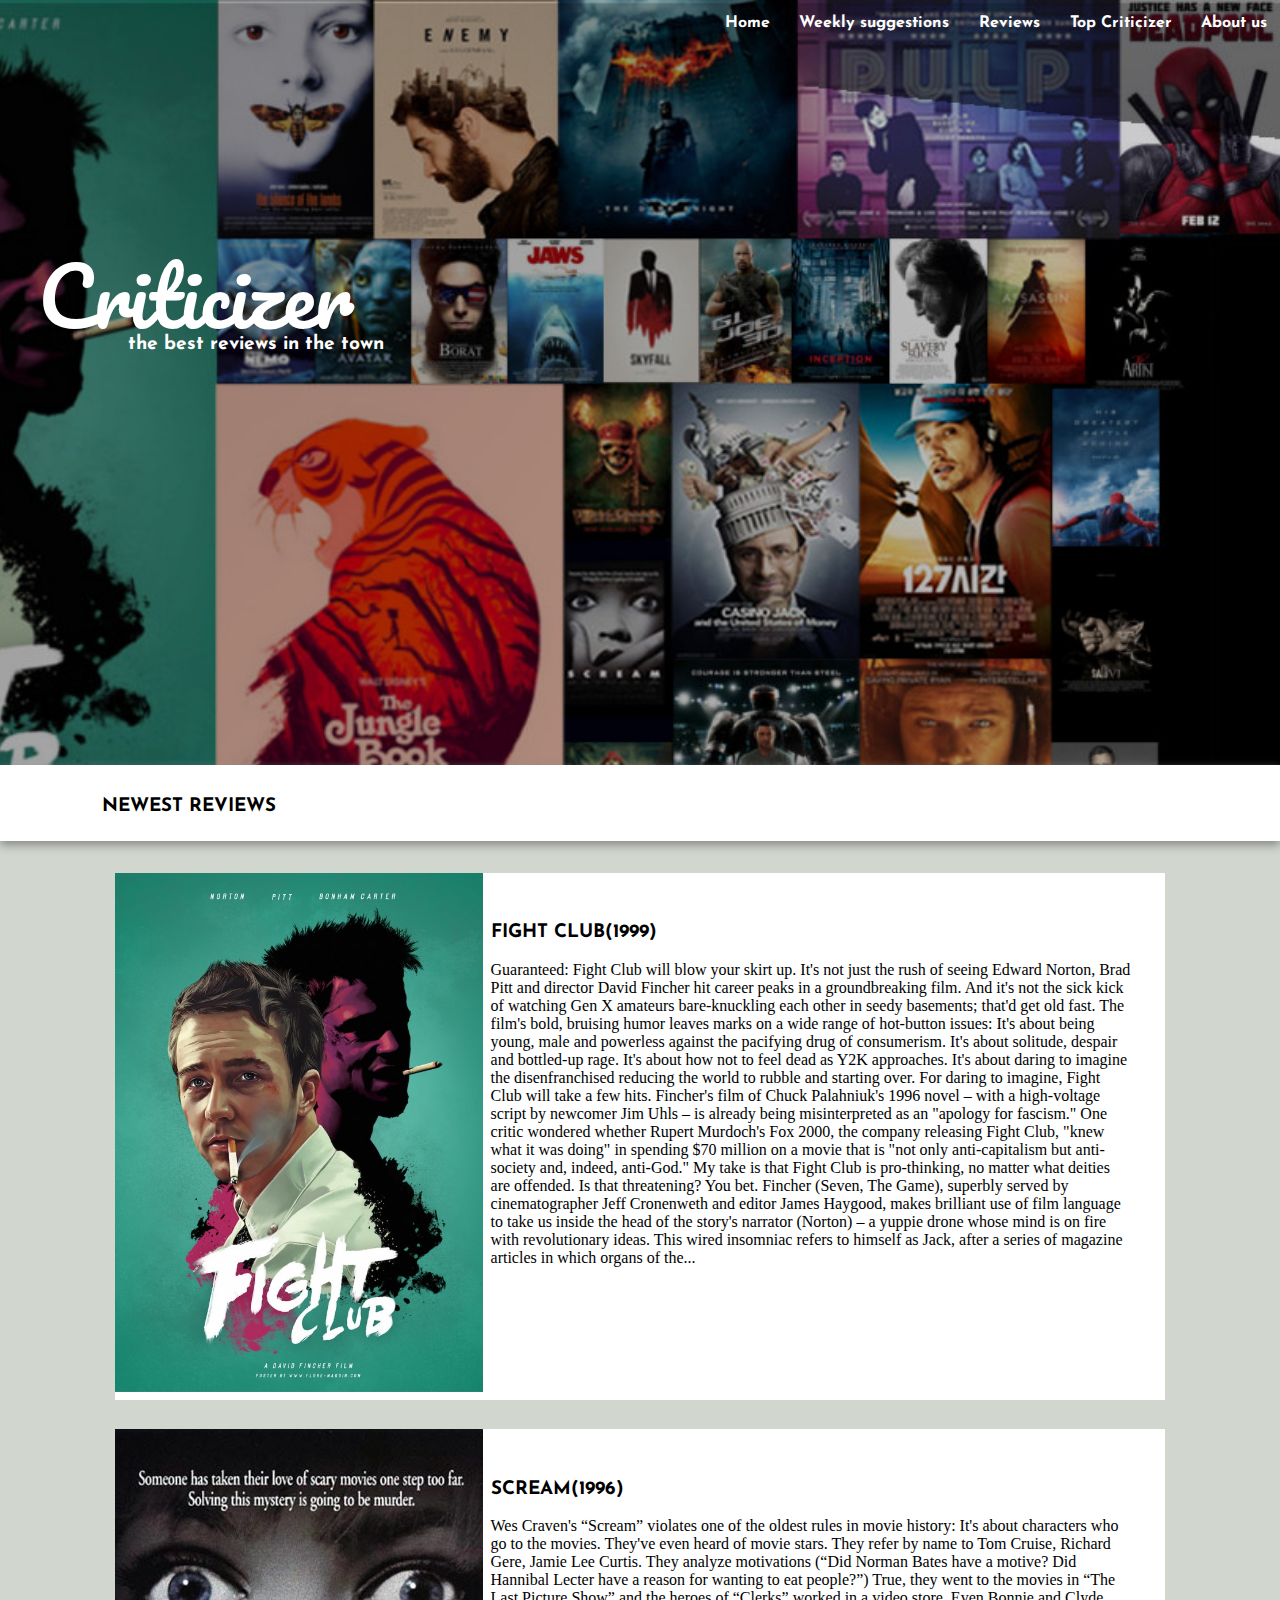
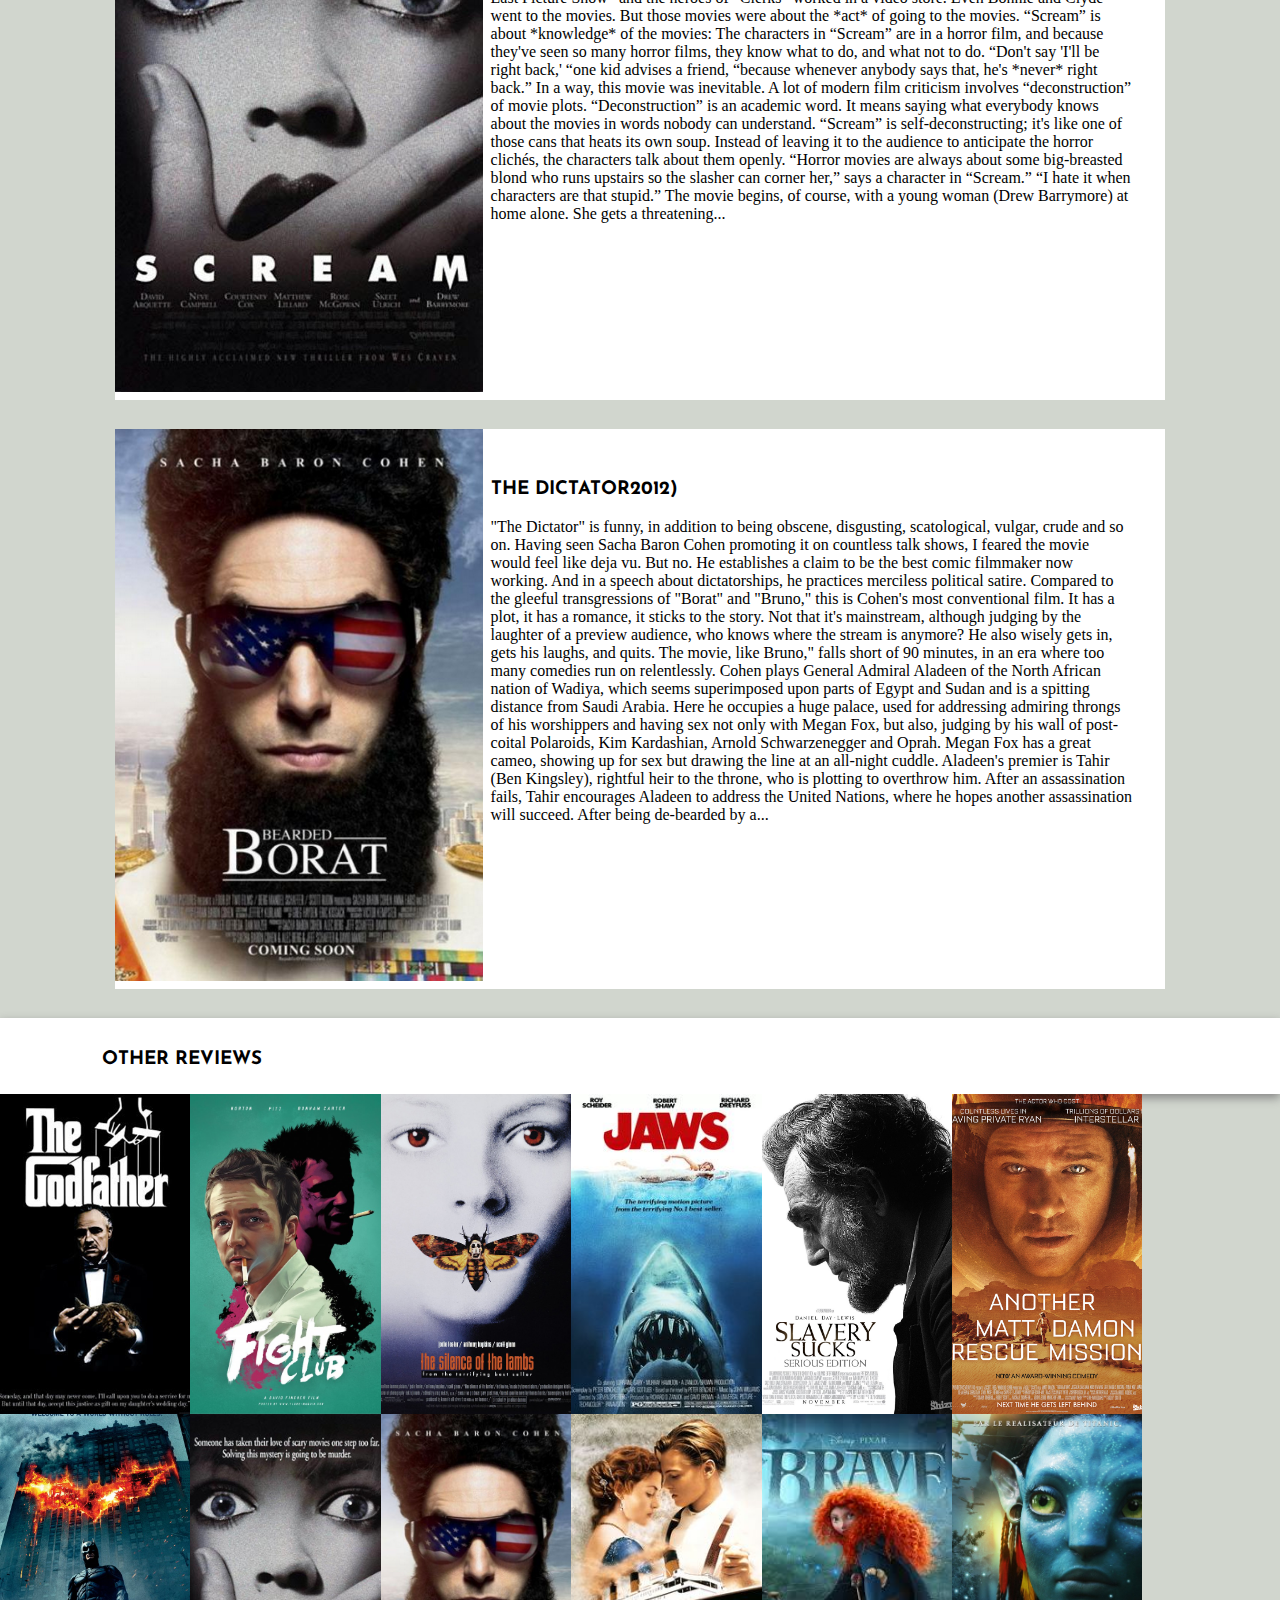
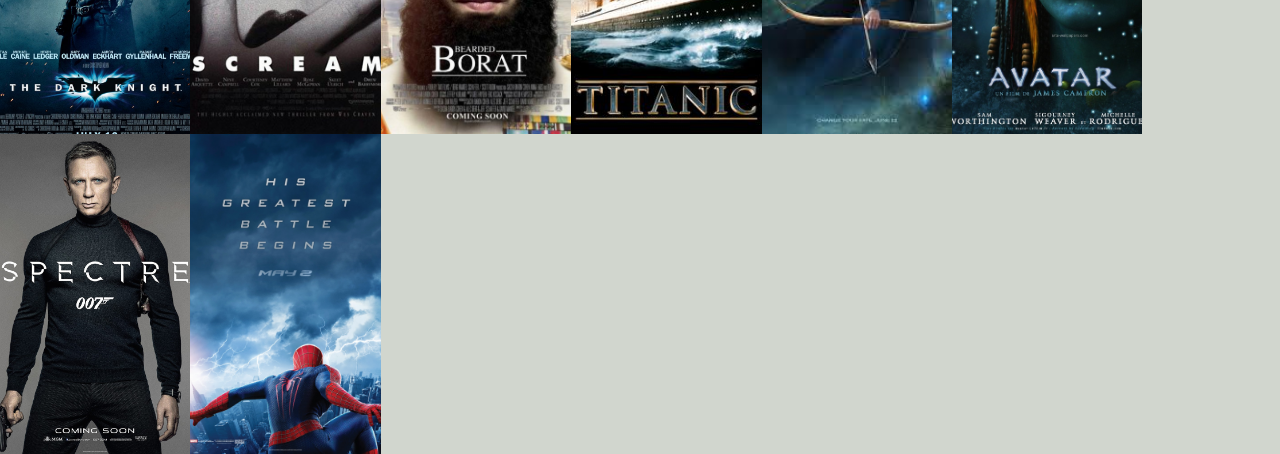
<file: index.html>
<!DOCTYPE html>
<html lang="en">
	<head>
		<link rel="stylesheet" type="text/css" href="style/index.css">
		<link rel="stylesheet" type="text/css" href="style/general.css">
		<link rel="stylesheet" type="text/css" href="style/boxed-menu.css">
		<link rel="stylesheet" type="text/css" href="style/menu-icon.css">

		<link href="https://fonts.googleapis.com/css?family=Josefin+Sans" rel="stylesheet"> 
		<link href="https://fonts.googleapis.com/css?family=Pacifico" rel="stylesheet">
	<meta charset="UTF-8">
		<title>Criticizer</title>
	</head>
	<body>
	
		<section id="heading">
			<div id="banner">
				<nav>
					<div id="line-wrapper">
						<div class="line"></div>
						<div class="line"></div>
						<div class="line"></div>
					</div>

					<ul class = "menu" >
						<li>
							<a href="index.html">Home</a>		
						</li>
						<li>
							<a href="weekly.html">
								Weekly suggestions
							</a>
						</li>
						<li>
							<a href="reviews.html">
								Reviews
							</a>
						</li>
						<li>
							<a href="top.html">
								Top Criticizer
							</a>
						</li>
						<li>
							<a href="about_us.html">
								About us
							</a>
						</li>
					</ul>
				</nav>
				<div class="page-title">
					<h1>Criticizer</h1>
					<h3>the best reviews in the town</h3>
				</div>
			</div>
		</section>
		
	<section class="page-body">
			<div class="category-bar">
				<h3>NEWEST REVIEWS</h3>
			</div>

			<article class="review">
				<a class="wraper-link" href = "#"></a>
					<div class="image">
						<img src = "images/fc.jpg">
					</div>
				<div class="review-text">
						<h3>FIGHT CLUB(1999)</h3>
						<p>Guaranteed: Fight Club will blow your skirt up. It's not just the rush of seeing Edward Norton, Brad Pitt and director David Fincher hit career peaks in a groundbreaking film. And it's not the sick kick of watching Gen X amateurs bare-knuckling each other in seedy basements; that'd get old fast. The film's bold, bruising humor leaves marks on a wide range of hot-button issues: It's about being young, male and powerless against the pacifying drug of consumerism. It's about solitude, despair and bottled-up rage. It's about how not to feel dead as Y2K approaches. It's about daring to imagine the disenfranchised reducing the world to rubble and starting over.

For daring to imagine, Fight Club will take a few hits. Fincher's film of Chuck Palahniuk's 1996 novel – with a high-voltage script by newcomer Jim Uhls – is already being misinterpreted as an "apology for fascism." One critic wondered whether Rupert Murdoch's Fox 2000, the company releasing Fight Club, "knew what it was doing" in spending $70 million on a movie that is "not only anti-capitalism but anti-society and, indeed, anti-God." My take is that Fight Club is pro-thinking, no matter what deities are offended. Is that threatening? You bet.
Fincher (Seven, The Game), superbly served by cinematographer Jeff Cronenweth and editor James Haygood, makes brilliant use of film language to take us inside the head of the story's narrator (Norton) – a yuppie drone whose mind is on fire with revolutionary ideas. This wired insomniac refers to himself as Jack, after a series of magazine articles in which organs of the...
					</p>
				</div>
 			</article>

			<article class="review">
				<a class="wraper-link" href = "#"></a>
				<div class="image">
						<img src = "images/scream.jpg">
				</div>
 				<div class="review-text">
						<h3>SCREAM(1996)</h3>
						<p>Wes Craven's “Scream” violates one of the oldest rules in movie history: It's about characters who go to the movies. They've even heard of movie stars. They refer by name to Tom Cruise, Richard Gere, Jamie Lee Curtis. They analyze motivations (“Did Norman Bates have a motive? Did Hannibal Lecter have a reason for wanting to eat people?”) True, they went to the movies in “The Last Picture Show” and the heroes of “Clerks” worked in a video store. Even Bonnie and Clyde went to the movies. But those movies were about the *act* of going to the movies. “Scream” is about *knowledge* of the movies: The characters in “Scream” are in a horror film, and because they've seen so many horror films, they know what to do, and what not to do. “Don't say 'I'll be right back,' “one kid advises a friend, “because whenever anybody says that, he's *never* right back.” In a way, this movie was inevitable. A lot of modern film criticism involves “deconstruction” of movie plots. “Deconstruction” is an academic word. It means saying what everybody knows about the movies in words nobody can understand. “Scream” is self-deconstructing; it's like one of those cans that heats its own soup.
Instead of leaving it to the audience to anticipate the horror clichés, the characters talk about them openly. “Horror movies are always about some big-breasted blond who runs upstairs so the slasher can corner her,” says a character in “Scream.” “I hate it when characters are that stupid.” The movie begins, of course, with a young woman (Drew Barrymore) at home alone. She gets a threatening...

					</p>
				</div>
			</article>

				<article class="review">
					<a class="wraper-link" href = "#"></a>
						<div class="image">
							<img src = 'images/borat.png'>
						</div>
							<div class="review-text">
								<h3>THE DICTATOR2012)</h3>
								<p>"The Dictator" is funny, in addition to being obscene, disgusting, scatological, vulgar, crude and so on. Having seen Sacha Baron Cohen promoting it on countless talk shows, I feared the movie would feel like deja vu. But no. He establishes a claim to be the best comic filmmaker now working. And in a speech about dictatorships, he practices merciless political satire.

Compared to the gleeful transgressions of "Borat" and "Bruno," this is Cohen's most conventional film. It has a plot, it has a romance, it sticks to the story. Not that it's mainstream, although judging by the laughter of a preview audience, who knows where the stream is anymore? He also wisely gets in, gets his laughs, and quits. The movie, like Bruno," falls short of 90 minutes, in an era where too many comedies run on relentlessly.

Cohen plays General Admiral Aladeen of the North African nation of Wadiya, which seems superimposed upon parts of Egypt and Sudan and is a spitting distance from Saudi Arabia. Here he occupies a huge palace, used for addressing admiring throngs of his worshippers and having sex not only with Megan Fox, but also, judging by his wall of post-coital Polaroids, Kim Kardashian, Arnold Schwarzenegger and Oprah. Megan Fox has a great cameo, showing up for sex but drawing the line at an all-night cuddle.
Aladeen's premier is Tahir (Ben Kingsley), rightful heir to the throne, who is plotting to overthrow him. After an assassination fails, Tahir encourages Aladeen to address the United Nations, where he hopes another assassination will succeed. After being de-bearded by a...
							</p>
						</div>
				</article>
			
		<div class="category-bar">
			<h3>OTHER REVIEWS</h3>
		</div>

		<div class="boxed-menu">
			<ul>
				<li id="item1">
					<a target="_blank" href="/home/cristi/Programming/FMI/an2/sem1/tehnici-web/criticize/images/gf.jpg"></a>
				</li>
				<li id="item2">
					<a target="_blank" href="/home/cristi/Programming/FMI/an2/sem1/tehnici-web/criticize/images/fc.jpg" ></a>
				</li>
				<li id="item3">
					<a target="_blank" href="/home/cristi/Programming/FMI/an2/sem1/tehnici-web/criticize/images/sl.jpg"></a>
				</li>
				<li id="item4">
					<a target="_blank" href="/home/cristi/Programming/FMI/an2/sem1/tehnici-web/criticize/images/falci.jpg"></a>
				</li>
				<li id="item5">
					<a target="_blank" href="/home/cristi/Programming/FMI/an2/sem1/tehnici-web/criticize/images/lincoln-large.jpg"></a>
				</li>
				<li id="item6">
					<a target="_blank" href="/home/cristi/Programming/FMI/an2/sem1/tehnici-web/criticize/images/martian1.jpg"></a>
				</li>
				<li id="item7">
					<a target="_blank" href="/home/cristi/Programming/FMI/an2/sem1/tehnici-web/criticize/images/dk.jpg"></a>
				</li>
				<li id="item8">
					<a target="_blank" href="/home/cristi/Programming/FMI/an2/sem1/tehnici-web/criticize/images/scream.jpg"></a>
				</li>
				<li id="item9">
					<a target="_blank" href="/home/cristi/Programming/FMI/an2/sem1/tehnici-web/criticize/images/borat.png"></a>
				</li>
				<li id="item10">
					<a target="_blank" href="/home/cristi/Programming/FMI/an2/sem1/tehnici-web/criticize/images/titanic.jpg"></a>
				</li>
				<li id="item11">
					<a target="_blank" href="/home/cristi/Programming/FMI/an2/sem1/tehnici-web/criticize/images/brave.jpeg"></a>
				</li>
				<li id="item12">
					<a target="_blank" href="/home/cristi/Programming/FMI/an2/sem1/tehnici-web/criticize/images/avatar.jpg"></a>
				</li>
				<li id="item13">
					<a target="_blank" href="/home/cristi/Programming/FMI/an2/sem1/tehnici-web/criticize/images/spectre.jpg"></a>
				</li>
				<li id="item14">
					<a target="_blank" href="/home/cristi/Programming/FMI/an2/sem1/tehnici-web/criticize/images/spider.jpg"></a>
				</li>
			</ul>
		</div>	
	<footer>
		<!--aici trebuie copyright -->
	</footer>
	</body>
</html>
</file>
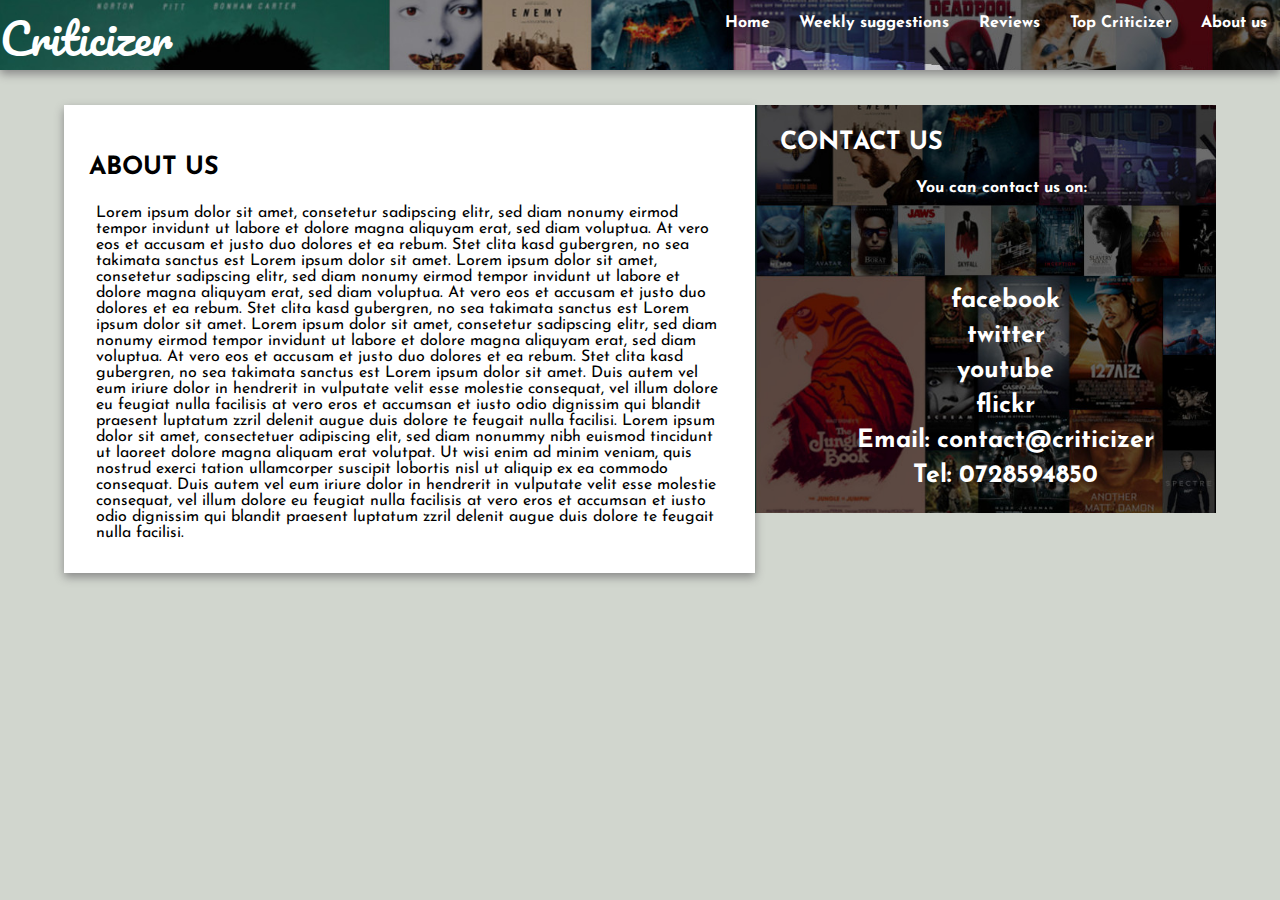
<file: about_us.html>
<!DOCTYPE html>
<html lang="en">
	<head>
		<link rel = "stylesheet" type="text/css" href="style/general.css">
		<link rel = "stylesheet" type="text/css" href="style/menu-icon.css">
		<link rel = "stylesheet" type="text/css" href="style/flatmenu.css">
		<link rel = "stylesheet" type="text/css" href="style/about.css">
	
		<link href="https://fonts.googleapis.com/css?family=Josefin+Sans" rel="stylesheet"> 
		<link href="https://fonts.googleapis.com/css?family=Pacifico" rel="stylesheet">
		<meta name="viewport" content="width=device-width, initial-scale=1.0">
		<meta charset="UTF-8">
		<title>Criticizer</title></head>
	<body>
	
		<section id="heading">
			<div id="banner">
				<nav>
					<div id="line-wrapper">
						<div class="line"></div>
						<div class="line"></div>
						<div class="line"></div>
					</div>

					<ul class = "menu" >
						<li>
							<a href="index.html">Home</a>		
						</li>
						<li>
							<a href="weekly.html">
								Weekly suggestions
							</a>
						</li>
						<li>
							<a href="reviews.html">
								Reviews
							</a>
						</li>
						<li>
							<a href="top.html">
								Top Criticizer
							</a>
						</li>
						<li>
							<a href="about_us.html">
								About us
							</a>
						</li>
					</ul>
				</nav>
				<div class="page-title">
					<h1>Criticizer</h1>
				</div>
			</div>
		</section>
		
		<section id="page-body">
			<article id="aboutus">
					<h3>ABOUT US</h3>
					<p>Lorem ipsum dolor sit amet, consetetur sadipscing elitr, sed diam nonumy eirmod tempor invidunt ut labore et dolore magna aliquyam erat, sed diam voluptua. At vero eos et accusam et justo duo dolores et ea rebum. Stet clita kasd gubergren, no sea takimata sanctus est Lorem ipsum dolor sit amet. Lorem ipsum dolor sit amet, consetetur sadipscing elitr, sed diam nonumy eirmod tempor invidunt ut labore et dolore magna aliquyam erat, sed diam voluptua. At vero eos et accusam et justo duo dolores et ea rebum. Stet clita kasd gubergren, no sea takimata sanctus est Lorem ipsum dolor sit amet. Lorem ipsum dolor sit amet, consetetur sadipscing elitr, sed diam nonumy eirmod tempor invidunt ut labore et dolore magna aliquyam erat, sed diam voluptua. At vero eos et accusam et justo duo dolores et ea rebum. Stet clita kasd gubergren, no sea takimata sanctus est Lorem ipsum dolor sit amet. 
					Duis autem vel eum iriure dolor in hendrerit in vulputate velit esse molestie consequat, vel illum dolore eu feugiat nulla facilisis at vero eros et accumsan et iusto odio dignissim qui blandit praesent luptatum zzril delenit augue duis dolore te feugait nulla facilisi. Lorem ipsum dolor sit amet, consectetuer adipiscing elit, sed diam nonummy nibh euismod tincidunt ut laoreet dolore magna aliquam erat volutpat.

					Ut wisi enim ad minim veniam, quis nostrud exerci tation ullamcorper suscipit lobortis nisl ut aliquip ex ea commodo consequat. Duis autem vel eum iriure dolor in hendrerit in vulputate velit esse molestie consequat, vel illum dolore eu feugiat nulla facilisis at vero eros et accumsan et iusto odio dignissim qui blandit praesent luptatum zzril delenit augue duis dolore te feugait nulla facilisi. 
					</p>
				</article>

				<article id="social">
					<h3>CONTACT US</h3>
					<p>You can contact us on:</p><br>
					<ul>
						<li><a href="#">facebook</a></li>
						<li><a href="#">twitter</a></li>
						<li><a href="#">youtube</a></li>
						<li><a href="#">flickr</a></li>
						<li>Email: contact@criticizer</li>
						<li>Tel: 0728594850</li>
					</ul>
				</article>	
		</section>
	</body>
</html>
</file>
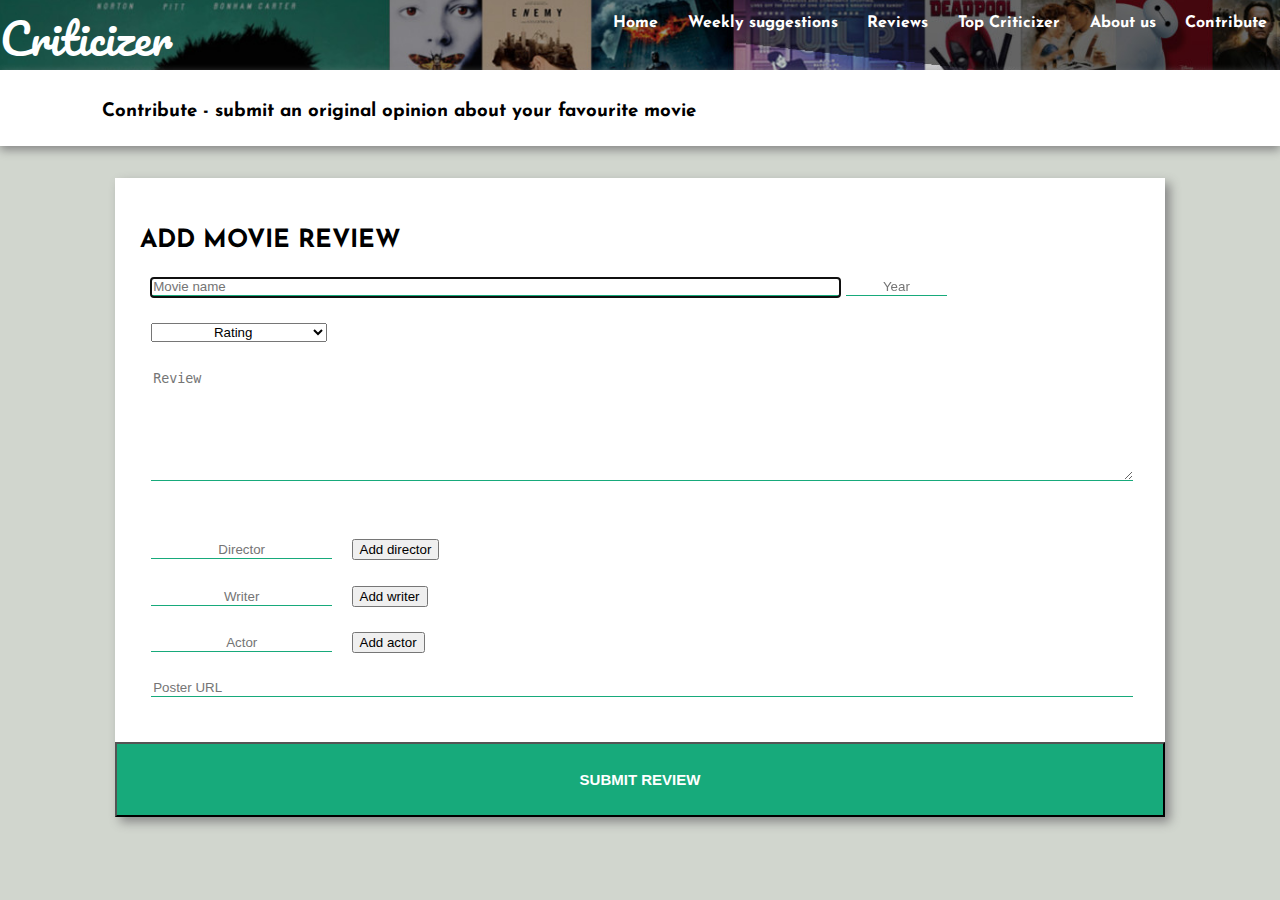
<file: contribute.html>
<!DOCTYPE html>
<html lang="en">
	<head>
		<link rel="stylesheet" type="text/css" href="style/general.css">
		<link rel="stylesheet" type="text/css" href="style/menu-icon.css">
		<link rel = "stylesheet" type="text/css" href="style/flatmenu.css">
		<link rel="stylesheet" type="text/css" href="style/contribute.css">
		<link href="https://fonts.googleapis.com/css?family=Josefin+Sans" rel="stylesheet"> 
		<link href="https://fonts.googleapis.com/css?family=Pacifico" rel="stylesheet">

		<script type="text/javascript" s></script>
	<meta charset="UTF-8">
		<title>Criticizer</title>
	</head>
	<body>
	
		<section id="heading">
			<div id="banner">
				<nav>

					<div id="line-wrapper">
						<div class="line"></div>
						<div class="line"></div>
						<div class="line"></div>
					</div>

					<ul class = "menu" >
						<li>
							<a href="index.html">Home</a>		
						</li>
						<li>
							<a href="weekly.html">
								Weekly suggestions
							</a>
						</li>
						<li>
							<a href="reviews.html">
								Reviews
							</a>
						</li>
						<li>
							<a href="top.html">
								Top Criticizer
							</a>
						</li>
						<li>
							<a href="about_us.html">
								About us
							</a>
						</li>
						<li>
							<a href="contribute.html">
								Contribute
							</a>
						</li>
					</ul>
				</nav>
				<div class="page-title">
					<h1>Criticizer</h1>
				</div>
			</div>
		</section>
		<section class="category-bar">
			<h3>Contribute - submit an original opinion about your favourite movie</h3>
		</section>
		
		<script type="text/javascript" src="js/contribution-form.js"></script>

		<article class="sent-notification">
			<p>YOUR REVIEW WAS SENT! THANK YOU!</p>
		</article>
		
		<section id="page-body">
			<article id="form">
				<h3>ADD MOVIE REVIEW</h3>
				<form>
					<input type="text" class="input-field" id="movie-name" placeholder="Movie name" autofocus>
					<input type="text" class="input-field" id="year" placeholder="Year">
					<select id="movie-rating">
						<option value="" disabled selected>Rating</option>
						<option value="1">1</option>
						<option value="2">2</option>
						<option value="3">3</option>
						<option value="4">4</option>
						<option value="5">5</option>
						<option value="6">6</option>
						<option value="7">7</option>
						<option value="8">8</option>
						<option value="9">9</option>
						<option value="10">10</option>
					</select>
					<textarea type="text" id="movie-description" placeholder="Review"></textarea>
					<input type="text" id="director" class="director" placeholder="Director"></input>
					<button id="add-director" type="button">Add director</button>
					<br/>
					<input type="text" id="writer" class="writer" placeholder="Writer">
					<button id="add-writer" type="button">Add writer</button>
					<br/>
					<input type="text" id="actor" class="actor" placeholder="Actor">
					<button id="add-actor" type="button">Add actor</button>
					<br/>
					<input type = "text" id="poster" placeholder="Poster URL"> 
					<br/>
				</form>
				<button id="submit">SUBMIT REVIEW</button>
			</article>
		</section>
		
	</body>
</html>
</file>
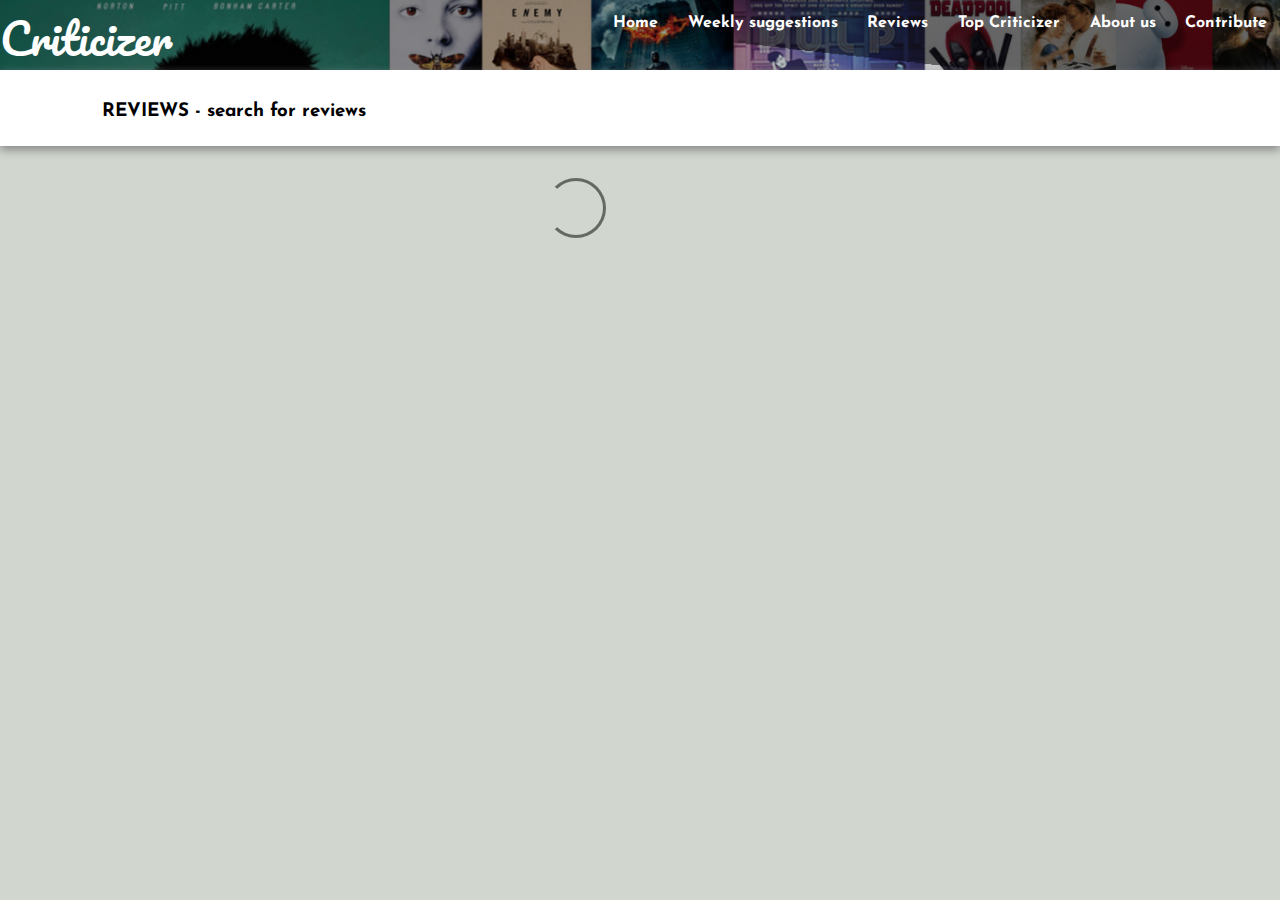
<file: reviews.html>
<!DOCTYPE html>
<html lang="en">
	<head>
		<link rel="stylesheet" type="text/css" href="style/general.css">
		<link rel="stylesheet" type="text/css" href="style/menu-icon.css">
		<link rel = "stylesheet" type="text/css" href="style/flatmenu.css">
		<link rel="stylesheet" type="text/css" href="style/reviews.css">
		<link rel="stylesheet" type="text/css" href="style/loader.css">
		<link href="https://fonts.googleapis.com/css?family=Josefin+Sans" rel="stylesheet"> 
		<link href="https://fonts.googleapis.com/css?family=Pacifico" rel="stylesheet">

		<script type="text/javascript" s></script>
	<meta charset="UTF-8">
		<title>Criticizer</title>
	</head>
	<body>
	
		<section id="heading">
			<div id="banner">
				<nav>

					<div id="line-wrapper">
						<div class="line"></div>
						<div class="line"></div>
						<div class="line"></div>
					</div>

					<ul class = "menu" >
						<li>
							<a href="index.html">Home</a>		
						</li>
						<li>
							<a href="weekly.html">
								Weekly suggestions
							</a>
						</li>
						<li>
							<a href="reviews.html">
								Reviews
							</a>
						</li>
						<li>
							<a href="top.html">
								Top Criticizer
							</a>
						</li>
						<li>
							<a href="about_us.html">
								About us
							</a>
						</li>
						<li>
							<a href="contribute.html">
								Contribute
							</a>
						</li>						
					</ul>
				</nav>
				<div class="page-title">
					<h1>Criticizer</h1>
				</div>
			</div>
		</section>
		<section class="category-bar">
			<h3>REVIEWS - search for reviews</h3>
		</section>
		
		<script type="text/javascript" src="js/search-plugin.js"></script>
		<script type="text/javascript" src="js/data-collector.js"></script>
		<script type="text/javascript" src="js/key-mover.js"></script>

		<section id="page-body">
			<section id="search-heading">
				<div id="loader"></div>
				<input type="text" name="search" id="searchbar">
				<div class="result" id="noresult"><p>No results foud...</p></div>
				<div class="result" id="found"><p>Results:</p></div>
			</section>
			<section id="results">
			</section>
		</section>
		
	</body>
</html>
</file>
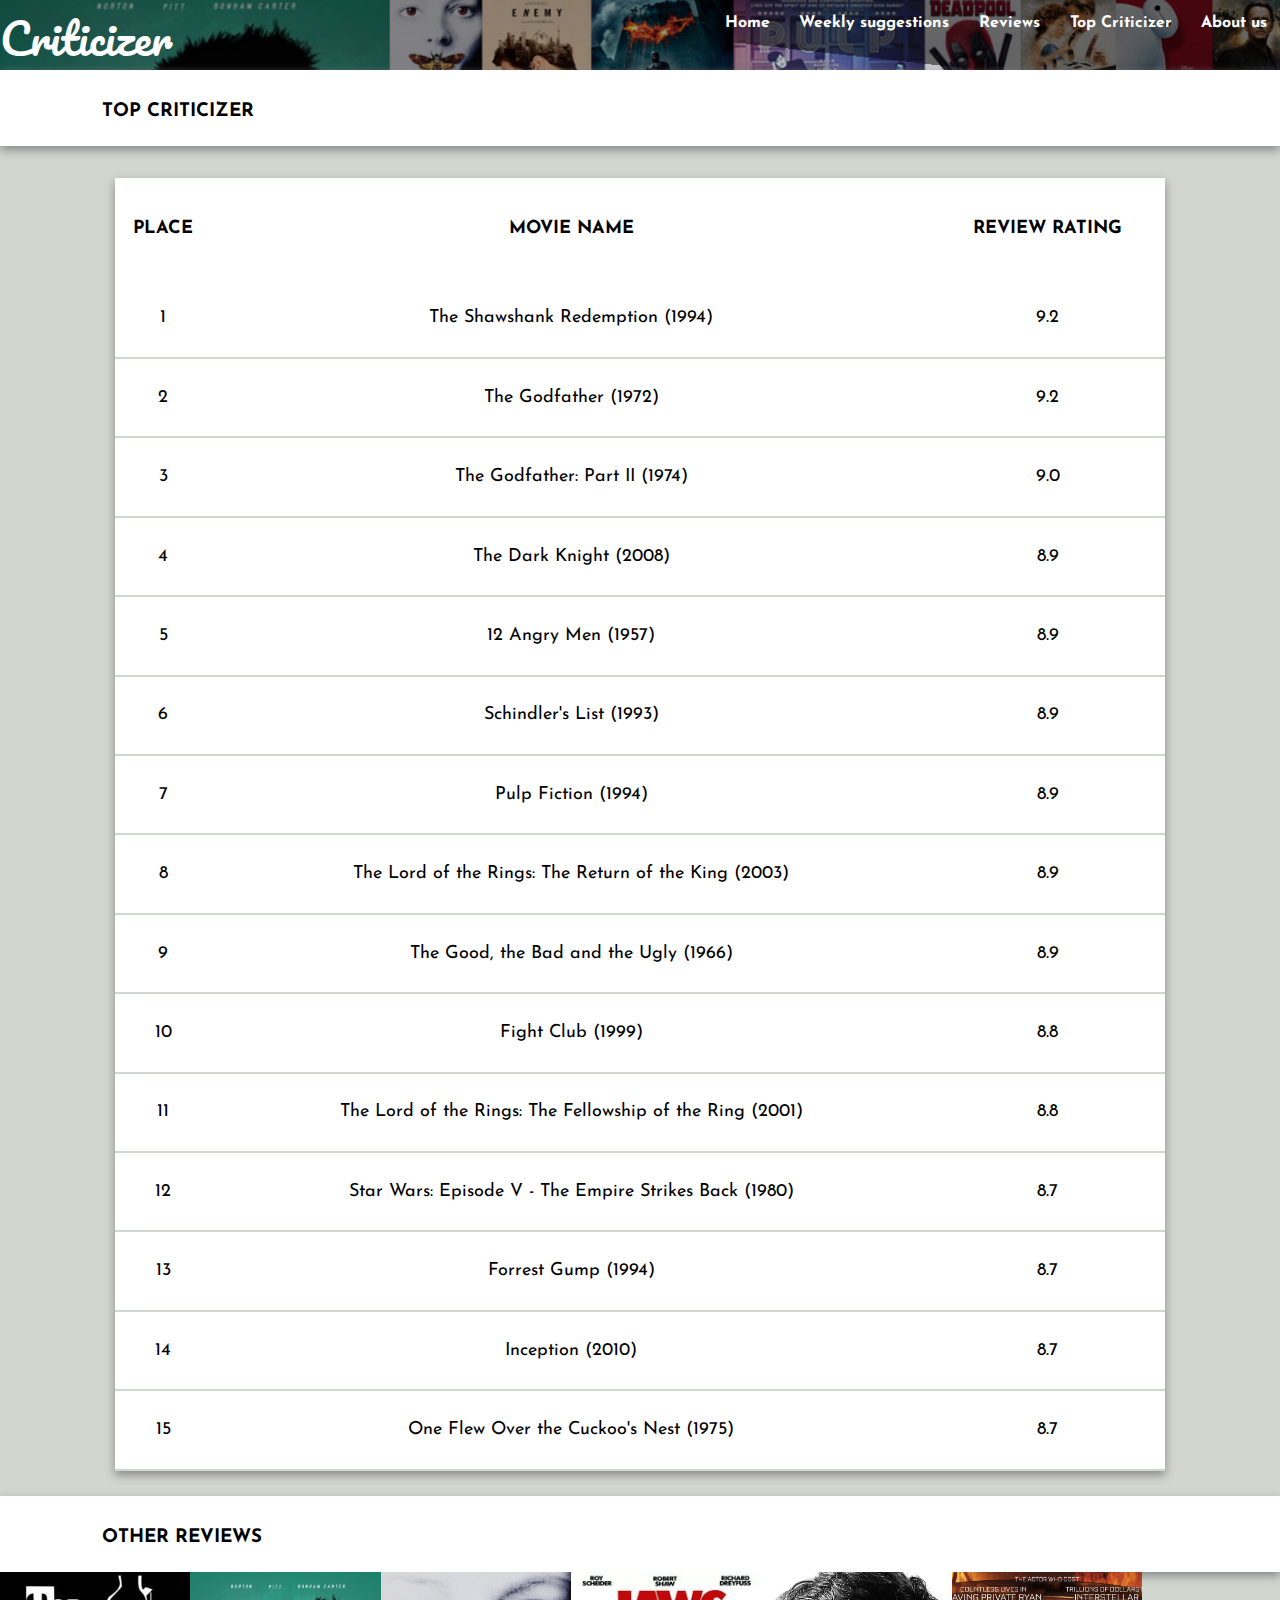
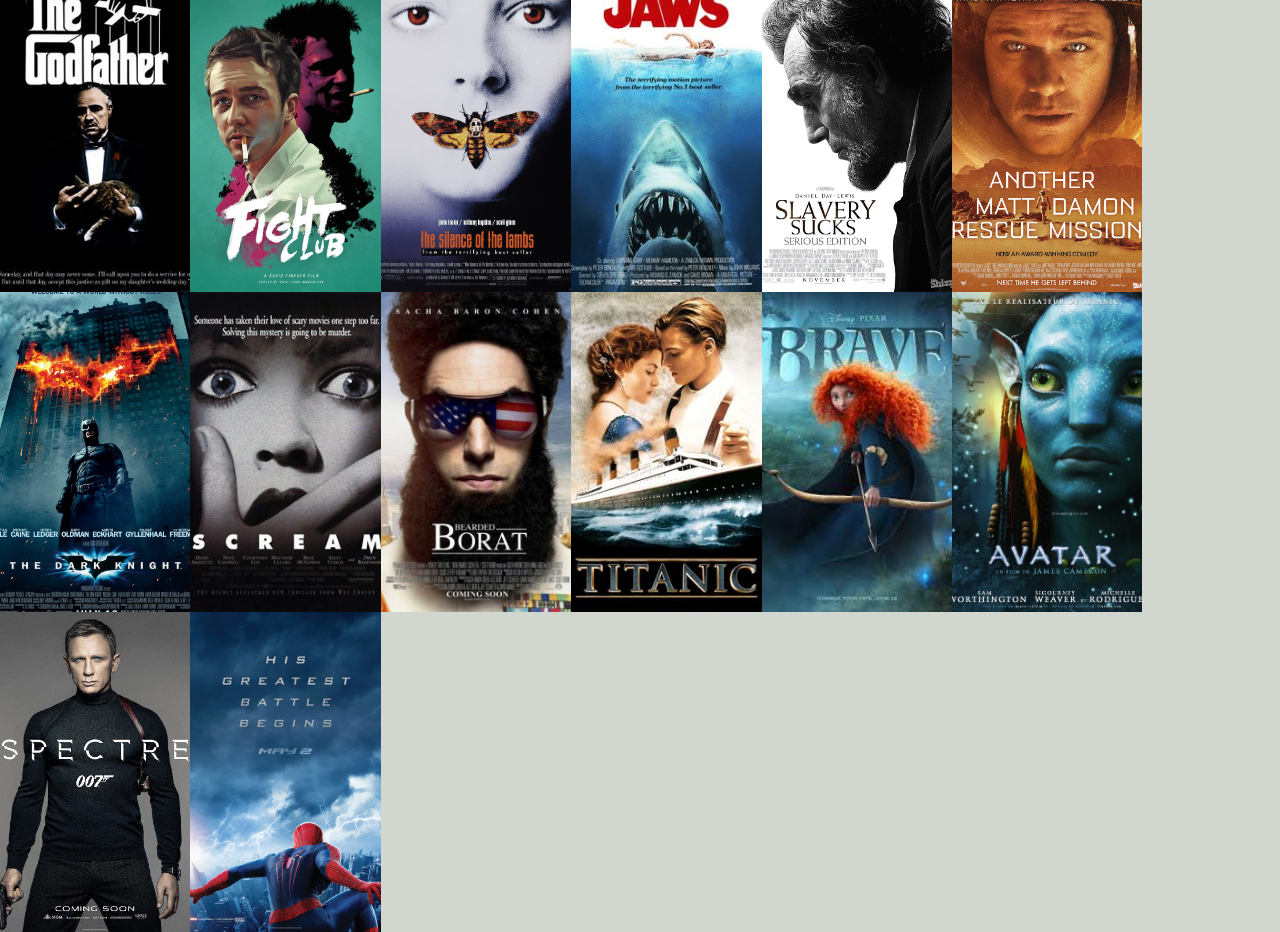
<file: top.html>
<!DOCTYPE html>
<html lang="en">
	<head>
		<link rel = "stylesheet" type="text/css" href="style/general.css">
		<link rel = "stylesheet" type="text/css" href="style/menu-icon.css">
		<link rel = "stylesheet" type="text/css" href="style/flatmenu.css">
		
		<link rel="stylesheet" type="text/css" href="style/top.css">
		<link rel="stylesheet" type="text/css" href="style/boxed-menu.css">
		<link href="https://fonts.googleapis.com/css?family=Josefin+Sans" rel="stylesheet"> 
		<link href="https://fonts.googleapis.com/css?family=Pacifico" rel="stylesheet">
	<meta charset="UTF-8">
		<title>Criticizer</title></head>
	<body>
	
		<section id="heading">
			<div id="banner">
				<nav>

					<div id="line-wrapper">
						<div class="line"></div>
						<div class="line"></div>
						<div class="line"></div>
					</div>

					<ul class = "menu" >
						<li>
							<a href="index.html">Home</a>		
						</li>
						<li>
							<a href="weekly.html">
								Weekly suggestions
							</a>
						</li>
						<li>
							<a href="reviews.html">
								Reviews
							</a>
						</li>
						<li>
							<a href="top.html">
								Top Criticizer
							</a>
						</li>
						<li>
							<a href="about_us.html">
								About us
							</a>
						</li>
					</ul>
				</nav>
				<div class="page-title">
					<h1>Criticizer</h1>
				</div>
			</div>
		</section>
		<section class="category-bar">
			<h3>TOP CRITICIZER</h3>
		</section>
		<section id="page-body">
			<section id="wrapper">
				<table id="top">
					<tr id="table-header">
						<th>PLACE</th>
						<th>MOVIE NAME</th>
						<th>REVIEW RATING</th>
					</tr>
					<tr>
						<td><a href="#">1</a></td>
						<td><a href="#">The Shawshank Redemption (1994)</a></td>
						<td><a href="#">9.2</a></td>
					</tr>
					<tr>
						<td><a href="#">2</a></td>
						<td><a href="#">The Godfather (1972)</a></td>
						<td><a href="#">9.2</a></td>
					</tr>
					<tr>
						<td><a href="#">3</a></td>
						<td><a href="#">The Godfather: Part II (1974)</a></td>
						<td><a href="#">9.0</a></td>
					</tr>
					<tr>
						<td><a href="#">4</a></td>
						<td><a href="#">The Dark Knight (2008)</a></td>
						<td><a href="#">8.9</a></td>
					</tr>
					<tr>
						<td><a href="#">5</a></td>
						<td><a href="#">12 Angry Men (1957)</a></td>
						<td><a href="#">8.9</a></td>
					</tr>
					<tr>
						<td><a href="#">6</a></td>
						<td><a href="#">Schindler's List (1993)</a></td>
						<td><a href="#">8.9</a></td>
					</tr>
					<tr>
						<td><a href="#">7</a></td>
						<td><a href="#">Pulp Fiction (1994)</a></td>
						<td><a href="#">8.9</a></td>
					</tr>
					<tr>
						<td><a href="#">8</a></td>
						<td><a href="#"> The Lord of the Rings: The Return of the King (2003)</a></td>
						<td><a href="#">8.9</a></td>
					</tr>
					<tr>
						<td><a href="#">9</a></td>
						<td><a href="#">The Good, the Bad and the Ugly (1966)</a></td>
						<td><a href="#">8.9</a></td>
					</tr>
					<tr>
						<td><a href="#">10</a></td>
						<td><a href="#">Fight Club (1999)</a></td>
						<td><a href="#">8.8</a></td>
					</tr>
					<tr>
						<td><a href="#">11</a></td>
						<td><a href="#">The Lord of the Rings: The Fellowship of the Ring (2001)</a></td>
						<td><a href="#">8.8</a></td>
					</tr>
					<tr>
						<td><a href="#">12</a></td>
						<td><a href="#">Star Wars: Episode V - The Empire Strikes Back (1980)</a></td>
						<td><a href="#">8.7</a></td>
					</tr>
					<tr>
						<td><a href="#">13</a></td>
						<td><a href="#">Forrest Gump (1994)</a></td>
						<td><a href="#">8.7</a></td>
					</tr>
					<tr>
						<td><a href="#">14</a></td>
						<td><a href="#">Inception (2010)</a></td>
						<td><a href="#">8.7</a></td>
					</tr>
					<tr>
						<td><a href="#">15</a></td>
						<td><a href="#">One Flew Over the Cuckoo's Nest (1975)</a></td>
						<td><a href="#">8.7</a></td>
					</tr>
				</table>
			</section>
		</section>
		<div class="category-bar">
			<h3>OTHER REVIEWS</h3>
		</div>

		<div class="boxed-menu">
			<ul>
				<li id="item1">
					<a target="_blank" href="/home/cristi/Programming/FMI/an2/sem1/tehnici-web/criticize/images/gf.jpg"></a>
				</li>
				<li id="item2">
					<a target="_blank" href="/home/cristi/Programming/FMI/an2/sem1/tehnici-web/criticize/images/fc.jpg" ></a>
				</li>
				<li id="item3">
					<a target="_blank" href="/home/cristi/Programming/FMI/an2/sem1/tehnici-web/criticize/images/sl.jpg"></a>
				</li>
				<li id="item4">
					<a target="_blank" href="/home/cristi/Programming/FMI/an2/sem1/tehnici-web/criticize/images/falci.jpg"></a>
				</li>
				<li id="item5">
					<a target="_blank" href="/home/cristi/Programming/FMI/an2/sem1/tehnici-web/criticize/images/lincoln-large.jpg"></a>
				</li>
				<li id="item6">
					<a target="_blank" href="/home/cristi/Programming/FMI/an2/sem1/tehnici-web/criticize/images/martian1.jpg"></a>
				</li>
				<li id="item7">
					<a target="_blank" href="/home/cristi/Programming/FMI/an2/sem1/tehnici-web/criticize/images/dk.jpg"></a>
				</li>
				<li id="item8">
					<a target="_blank" href="/home/cristi/Programming/FMI/an2/sem1/tehnici-web/criticize/images/scream.jpg"></a>
				</li>
				<li id="item9">
					<a target="_blank" href="/home/cristi/Programming/FMI/an2/sem1/tehnici-web/criticize/images/borat.png"></a>
				</li>
				<li id="item10">
					<a target="_blank" href="/home/cristi/Programming/FMI/an2/sem1/tehnici-web/criticize/images/titanic.jpg"></a>
				</li>
				<li id="item11">
					<a target="_blank" href="/home/cristi/Programming/FMI/an2/sem1/tehnici-web/criticize/images/brave.jpeg"></a>
				</li>
				<li id="item12">
					<a target="_blank" href="/home/cristi/Programming/FMI/an2/sem1/tehnici-web/criticize/images/avatar.jpg"></a>
				</li>
				<li id="item13">
					<a target="_blank" href="/home/cristi/Programming/FMI/an2/sem1/tehnici-web/criticize/images/spectre.jpg"></a>
				</li>
				<li id="item14">
					<a target="_blank" href="/home/cristi/Programming/FMI/an2/sem1/tehnici-web/criticize/images/spider.jpg"></a>
				</li>
			</ul>
		</div>	

	</body>
</html>
</file>
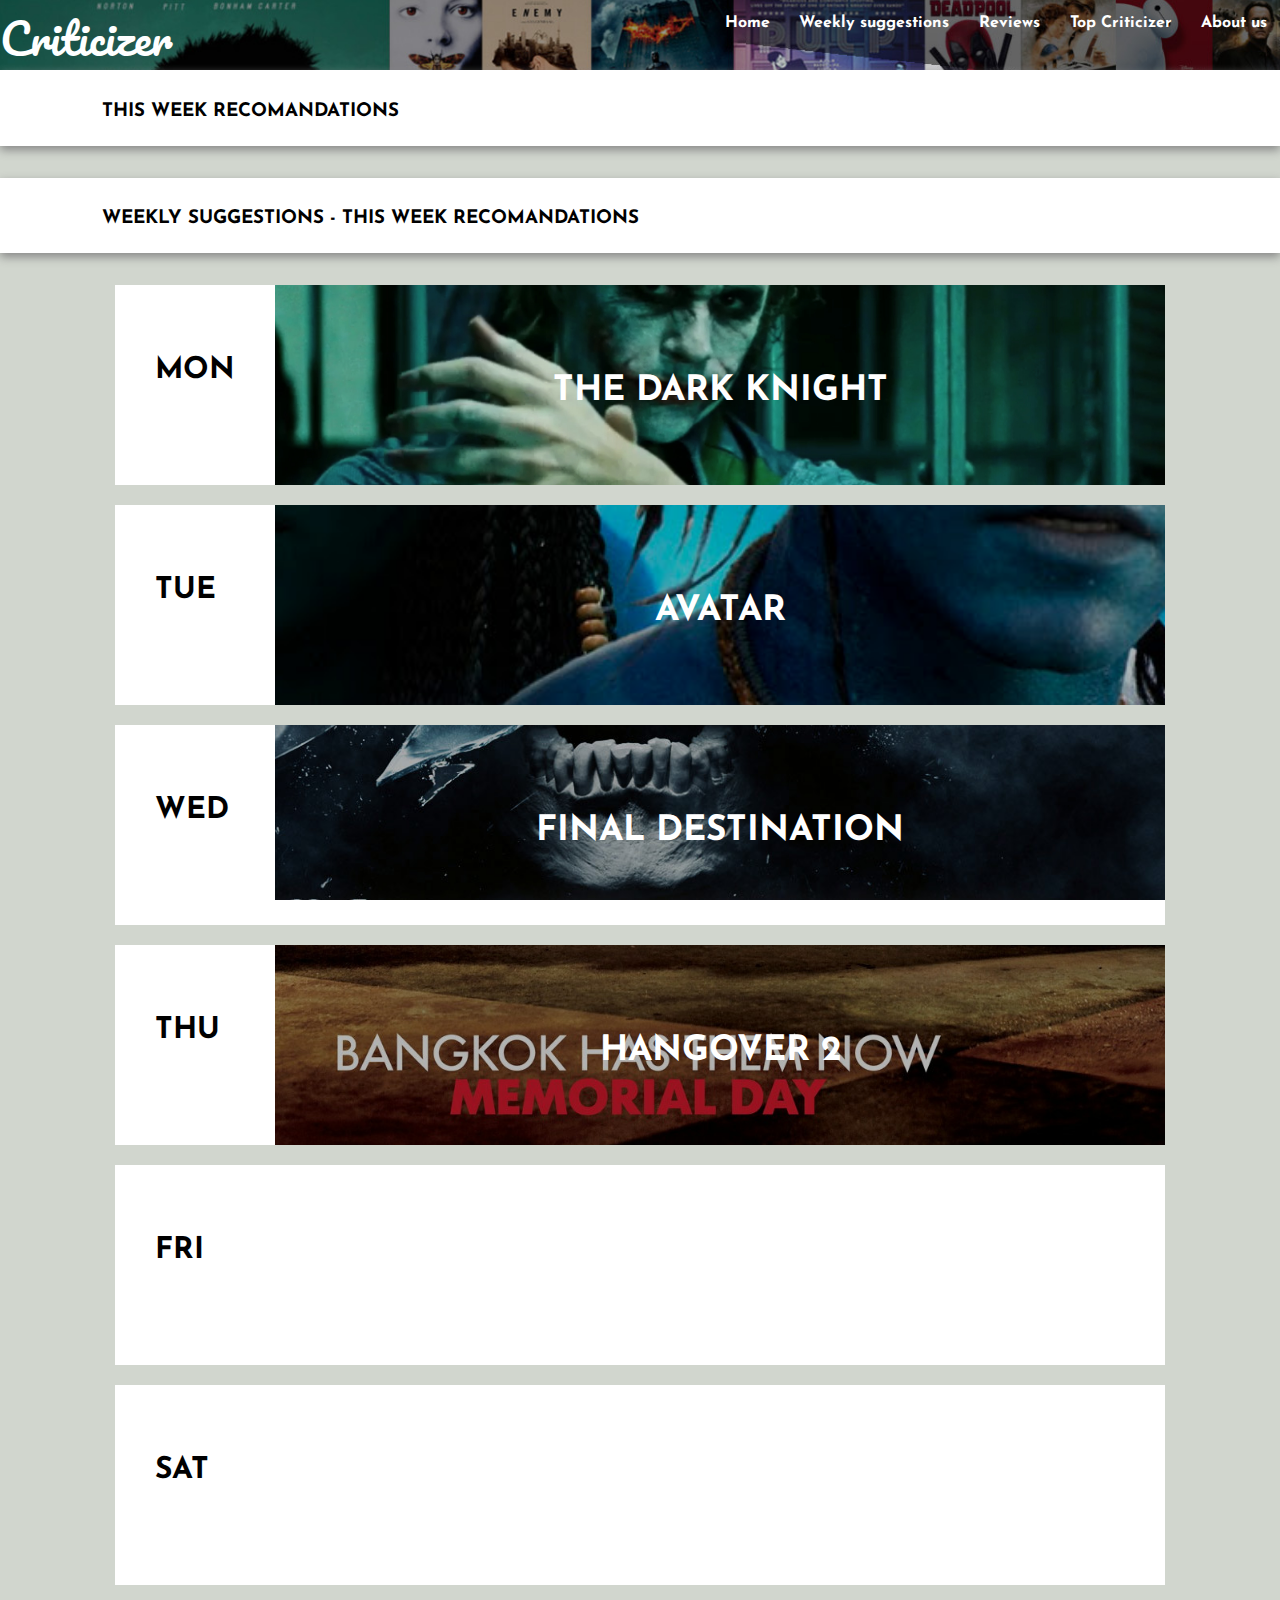
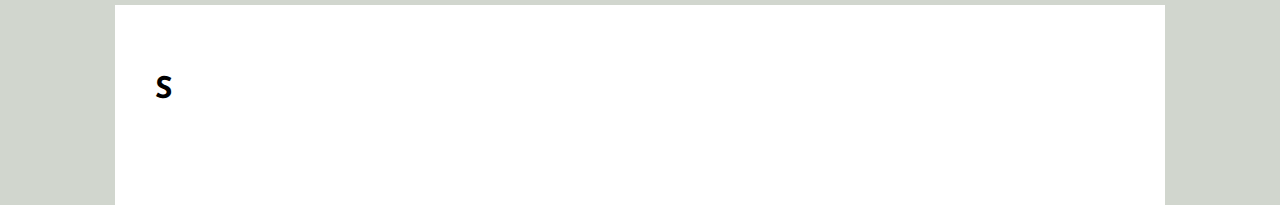
<file: weekly.html>
<!DOCTYPE html>
<html lang="en">
	<head>
		<link rel = "stylesheet" type="text/css" href="style/general.css">
		<link rel="stylesheet" type="text/css" href="style/weekly.css">
		<link rel="stylesheet" type="text/css" href="style/menu-icon.css">
		<link rel = "stylesheet" type="text/css" href="style/flatmenu.css">

		<link href="https://fonts.googleapis.com/css?family=Josefin+Sans" rel="stylesheet"> 
		<link href="https://fonts.googleapis.com/css?family=Pacifico" rel="stylesheet"> 
		
		<meta name="viewport" content="width=device-width, initial-scale=1.0">
		<meta charset="UTF-8">
		<title>Criticizer</title></head>
	<body>
	
		<section id="heading">
			<div id="banner">
				<nav>

					<div id="line-wrapper">
						<div class="line"></div>
						<div class="line"></div>
						<div class="line"></div>
					</div>

					<ul class = "menu" >
						<li>
							<a href="index.html">Home</a>		
						</li>
						<li>
							<a href="weekly.html">
								Weekly suggestions
							</a>
						</li>
						<li>
							<a href="reviews.html">
								Reviews
							</a>
						</li>
						<li>
							<a href="top.html">
								Top Criticizer
							</a>
						</li>
						<li>
							<a href="about_us.html">
								About us
							</a>
						</li>
					</ul>
				</nav>
				<div class="page-title">
					<h1>Criticizer</h1>
				</div>
			</div>
		</section>

		<section id="small" class="category-bar">
			<h3>THIS WEEK RECOMANDATIONS</h3>
		</section>

		<section id="larger" class="category-bar">
			<h3>WEEKLY SUGGESTIONS     -     THIS WEEK RECOMANDATIONS</h3>
		</section>

		<section id="page-body">
			<section id="wrapper">
				<article class="suggestion">
					<a class="front-link" href="#"></a>
					<div class="day"><p>MON</p></div>
					<div class="movie-image" id="movie-image-1"><h3>THE DARK KNIGHT</h3></div>
				</article>

				<article class="suggestion">
					<a class="front-link" href="#"></a>
					<div class="day"><p>TUE</p></div>
					<div class="movie-image" id="movie-image-2"><h3>AVATAR</h3></div>
				</article>

				<article class="suggestion">
					<a class="front-link" href="#"></a>
					<div class="day"><p>WED</p></div>
					<div class="movie-image" id="movie-image-3"><h3>FINAL DESTINATION</h3></div>
				</article>

				<article class="suggestion">
					<a class="front-link" href="#"></a>
					<div class="day"><p>THU</p></div>
					<div class="movie-image" id="movie-image-4"><h3>HANGOVER 2</h3></div>
				</article>

				<article class="suggestion">
					<a class="front-link" href="#"></a>
					<div class="day"><p>FRI</p></div>
					<div class="movie-image" id="movie-image-5"><h3>IMITATION GAME</h3></div>
				</article>

				<article class="suggestion">
					<a class="front-link" href="#"></a>
					<div class="day"><p>SAT</p></div>
					<div class="movie-image" id="movie-image-6"><h3>THE THEORY OF EVERYTHING</h3></div>
				</article>


				<article class="suggestion">
					<a class="front-link" href="#"></a>
					<div class="day"><p>S</p></div>
					<div class="movie-image" id="movie-image-7"><h3>DEADPOOL</h3></div>
				</article>


			</section>
		
		</section>
	</body>
</html>
</file>
<file: style/index.css>
/* heading style */

#heading{
	height:85%;
	width:100%;

}
#heading #banner{
	height:100%;
	background-size: cover;
	background-position: center center;
 	background-repeat: no-repeat;
	background-image: url("../images/baner.jpg");
	background-attachment: fixed;
}

.page-title{
	position: absolute;
	top:25%;
	right: 50%;
	left:3%;

}
.page-title h1{
	font-weight: lighter;
	font-family: 'Pacifico', cursive, sans;
	font-size: 5em;
	color: white;
	margin:0;
}

.page-title h3{
	color: white;
	font-size: 1.2em;
	margin: 0;
	margin-top: -30px;
	margin-left: 90px;
}

/*page content style*/

.page-body{
	margin: 0;
	background-color:#D1D6CE;
	padding-bottom: 8px;
	width: 100%;
	height: 100%;
}

.category-bar{
	margin: 0;
	margin-bottom: 2em;
	background-color: white;
	padding-top:1%;
	padding-bottom:0.5%;
	padding-left: 8%;
	box-shadow: 0px 4px 9px #888888;

}

/* reviews style */

.review{
	overflow: hidden;
	position: relative;
	margin-right: 9%;
	margin-left: 9%;
	background-color:white;
	margin-bottom: 1.8em;
	box-shadow: none;
	transition: box-shadow 1s;
	
	transition:all 0.6s ;
    -webkit-transition:all 0.6s ;
    -o-transition:all 0.6s ;
    -moz-transition:all 0.6s ;

}

.review-text{
	padding-top: 2em;
	padding-bottom: 2em;
	padding-right: 2em;
	padding-left: 2em;
}


.image img{
	display: block;
	max-width: 100%;
	height: auto;
	width: auto;
	margin-left: auto;
	margin-right: auto;
}

.wraper-link{
	position: absolute;
	width:100%;
	height:100%;
	left: 0;
    top: 0;;
}

.review:hover{
	box-shadow: 5px 5px 10px #888888;
	transition: box-shadow 0.5s;
}

/*other reviews- boxed menu */

.boxed-menu {
	margin-top:-2em;
	width:100%;
}

.boxed-menu ul{
	margin: 0;
	margin-left:-1.6em;
	float:left;
	width:100%;
}
.boxed-menu ul li{
	margin:0;
	height:17em;
	min-width:14%;
	float:left;
	list-style-type: none;
}
.boxed-menu{
	padding-left: 0;
}

.image{
	max-width: 35%;
	width: auto;
	height: auto;
	float: left;
	padding: 0 .5em .5em 0;

}

@media( max-width: 800px){
	.image{
		max-width: 100%;
		min-width: 100%;
		align-content: center;
		padding:0 0 1.5em 0;
	}
	.review{
		margin-left: 1em;
		margin-right: 1em;
	}

}
</file>
<file: style/general.css>
html{
	width: 100%;
	height:100%;
}
body{
	width:100%;
	height:100%;
	margin:auto;
	background-color:#D1D6CE;
}
h1, h2, h3, h4, h5, h6{
	font-family: 'Josefin Sans', serif;
	font-weight: bold;
}

a{
	text-decoration: none;
}

nav{
	float:right;
	width: 100%;
}

.category-bar{
	margin: 0;
	margin-bottom: 2em;
	background-color: white;
	padding-top:1%;
	padding-bottom:0.5%;
	padding-left: 8%;
	box-shadow: 0px 4px 9px #888888;
}
</file>
<file: style/boxed-menu.css>
.category-bar{
	margin: 0;
	margin-bottom: 2em;
	background-color: white;
	padding-top:1%;
	padding-bottom:0.5%;
	padding-left: 8%;
	box-shadow: 0px 4px 9px #888888;

}

.boxed-menu {
	position: relative;
	margin-top:-2em;
	width:100%;
	display: block;
}

.boxed-menu ul{
	margin: 0;
	padding:0;
	width: 100%;
	position: absolute;
	left:0;
}

.boxed-menu ul li{
	position: relative;
	float: left;
	margin: 0;
	min-width: 11.9em;
	max-width: 100%;
	max-height: 100%;
	min-height: 20em;
	background-color: orange;
	list-style-type: none;
	background-size: cover;
	background-repeat: no-repeat;
	background-position: center;
	
	transition:all 1.5s linear;
    -webkit-transition:all 0.5s ;
    -o-transition:all 0.5s ;
    -moz-transition:all 0.5s ;
}

.boxed-menu ul li:hover{
  	animation: background-resize 0.5s ease-in-out;
}
.boxed-menu{
	padding-left: 0;
}


.boxed-menu li a{
	position: absolute;
	left: 0;
    top: 0;
    width: 100%;
    height:100%;
}



.boxed-menu #item1{
	background-image: url('../images/gf.jpg');

}

.boxed-menu #item2{
	background-image: url('../images/fc.jpg');
}

.boxed-menu #item3{
	background-image: url('../images/sl.jpg');
}

.boxed-menu #item4{
	background-image: url('../images/falci.jpg');
}

.boxed-menu #item5{
	background-image: url('../images/lincoln-large.jpg');
}

.boxed-menu #item6{
	background-image: url('../images/martian1.jpg');
}

.boxed-menu #item7{
	background-image: url('../images/dk.jpg');
}

.boxed-menu #item8{
	background-image: url('../images/scream.jpg');
}

.boxed-menu #item9{
	background-image: url('../images/borat.png');
}

.boxed-menu #item10{
	background-image: url('../images/titanic.jpg');
}

.boxed-menu #item11{
	background-image: url('../images/brave.jpeg');
}

.boxed-menu #item12{
	background-image: url('../images/avatar.jpg');
}

.boxed-menu #item13{
	background-image: url('../images/spectre.jpg');
}

.boxed-menu #item14{
	background-image: url('../images/spider.jpg');
}

@media (max-width:423px){
	.boxed-menu ul li{
		float: left;
		margin: 0;
		width: 100%;
		max-height: 100%;
		min-height: 30em;
		list-style-type: none;
		background-size: cover;
		background-repeat: no-repeat;
		background-position: center;
	}
	
	.boxed-menu ul{
		margin: 0;
	}

}

@-webkit-keyframes background-resize {
	0% {
		background-position: center;
    	background-size: 113%;
  	}
  	10%{
		background-position: center;
    	background-size: 123%;
  	}
  20% {
  		background-position: center;
    	background-size: 124%;
  }
   30% {
  		background-position: center;
    	background-size: 126%;
  } 
  40% {
  		background-position: center;
    	background-size:129%;
  }
  50% {
  		background-position: center;
    	background-size:132%;
  }
  60% {
  		background-position: center;
    	background-size:135%;
  }
   70% {
  		background-position: center;
    	background-size:130%;
  }
  80% {
  		background-position: center;
    	background-size:125%;
  }
  90% {
  		background-position: center;
    	background-size:120%;
  }  
}
</file>
<file: style/menu-icon.css>
#line-wrapper{
	width: 1.3em;
	height: auto;
	padding:0.1em;
	float:right;
	display: none;
	margin-right: 2%;
	margin-top: 2%;
}

.menu li a{
	color: white;
}


.line{
	width: 100%;
	height: 0.2em;
	background-color: white;
}

.line:not(:nth-child(3)){
	margin-bottom: 0.25em;
}

.menu {
	position: relative;
	width: 100%;
	text-align: right;
	padding: 0;
}

.menu li{
	display:inline-block;
	padding-top:1.2%;
	padding-bottom: 1%;
	padding-right: 1%;
	padding-left: 1%;
	border-radius: 0% 0% 3% 2%;
	font-family: 'Josefin Sans', serif;
	font-weight: bold;
}

.menu #current-category{
	border-bottom: solid white;
	background-color: rgb(27,28,28);
}

.menu li:hover {
	border-bottom: solid white;
	background-color: rgb(27,28,28);
}
.menu{
	margin:0; 
	list-style: none;
}


@media( max-width: 480px){
	#line-wrapper{
		display: block;
	}

	.menu {
		visibility: hidden;
		opacity: 0;
		z-index:1;
		background-color: white;
		position: absolute;
		color: black;
		position: relative;
		box-shadow: 0px 4px 9px #888888;
	  	transition: opacity 0.5s;
	  	-webkit-transition:opacity 0.6s ;
        -o-transition: opacity 0.6s ;
        -moz-transition: opacity 0.6s ;
	
	}


	.menu li{
		display: block;
		width:100%;
		padding: 1em 0 1em 0;
		text-align: center;	
		transition: background-color 0.3s linear;
	}

	.menu li a{
		color: #333633;
	
	}

	.menu li:hover {
		border: none;
		background-color: #E2E3E0;
		
	}

	#line-wrapper:hover ~ .menu{
		opacity: 1;
		visibility: visible;
	}

	
	.menu:hover{
		opacity: 1;
		visibility: visible;
	}

	.menu:hover li{
		color:black;
	}

}
</file>
<file: style/flatmenu.css>
/* heaading */
#heading{
	height:70px;
	width:100%;

}
#heading #banner{
	height:100%;
	background-size: cover;
	background-position: center center;
 	background-repeat: no-repeat;
	background-image: url("../images/baner2.png");
	box-shadow: 0px 4px 9px #888888;
}

/* flat-menu css */


#line-wrapper{
	width: 1.3em;
	height: auto;
	padding:0.1em;
	float:right;
	display: none;
	margin-right: 2%;
	margin-top: 2%;
}


@media( max-width: 700px){

	#line-wrapper{
		display: block;
	}
	
	.menu {
		visibility: hidden;
		display: none;
		opacity: 0;
		z-index:1;
		background-color: white;
		position: absolute;
		color: black;
		position: relative;
		box-shadow: 0px 4px 9px #888888;
	  	transition: opacity 0.5s;
	  	-webkit-transition:opacity 0.6s ;
        -o-transition: opacity 0.6s ;
        -moz-transition: opacity 0.6s ;	
	
	}


	.menu li{
		display: block;
		width:100%;
		padding: 1em 0 1em 0;
		text-align: center;	
		transition: background-color 0.3s linear;
	}

	.menu li a{
		color: #333633;
	
	}

	.menu li:hover {
		border: none;
		background-color: #E2E3E0;
		
	}

	#line-wrapper:hover ~ .menu{
		opacity: 1;
		visibility: visible;
		display: block;
		
	}

	
	.menu:hover{
		opacity: 1;
		visibility: visible;
		display: block;
	}

	.menu:hover li{
		color:black;
	}


}

/* page-title */
.page-title{
	position: absolute;
	top:0;
	left: 0;

}
.page-title h1{
	font-weight: lighter;
	font-family: 'Pacifico', cursive, sans;
	font-size: 2.7em;
	color: white;
	margin:0;
	padding-bottom:10px;
}

/*page content style*/

.category-bar{
	margin: 0;
	margin-bottom: 2em;
	background-color: white;
	padding-top:1%;
	padding-bottom:0.5%;
	padding-left: 8%;
	box-shadow: 0px 4px 9px #888888;

}
</file>
<file: style/about.css>
.info{
	width:100%;
	height: auto;
    overflow:auto;
}
#page-body{
	margin: 0;
	padding-bottom: 8px;
	margin-left: 5%;
	margin-right: 5%;
	font-family: 'Josefin Sans', serif;
	font-size: 100%;
	clear:both;
}

#aboutus{
	overflow: hidden;
	background-color:white;
	box-shadow: 0px 4px 9px #888888;
	transition: box-shadow 1s;
	max-width: 60%;
	margin-top: 3%;
	word-break: keep-all;
	float: left;
}

 #aboutus h3{
 	padding-top: 1em;
	margin-left: 1em;
	font-size: 25px;
}

#aboutus p{
	padding: 0em 2em 1em 2em;
	text-align: left;
}


#social h3{
	font-size: 25px;
	margin-left: 1em;
}

#social p{
	padding-left: 2em;
	text-align: center;
}
#social{	
	background-image: url("../images/social.jpg");
	background-size: cover;
	background-position: center;
	background-repeat: no-repeat;
	min-width: 40%;
	position: relative;
	color:white;
	font-weight: bold;
	float:left;
	margin-top: 3%;
}

#social ul{
	padding-top:1em;
	text-align: center;
	list-style: none;
	font-size: 25px;
}
#social li{
	margin-top: 10px;
}
#social a{
	color: white;
}

#social .footer{
	width:100%;
	height: 10%;
	background-color: #DEDECD;
	bottom: 20px;
}
#foreground{
	position:absolute;
	top:0;
	left:0;
	width:100%;
	height: 100%;
	z-index:10;
}
</file>
<file: style/contribute.css>
#page-body{
	margin: 0;
	padding-bottom: 8px;
	margin-left: 9%;
	margin-right: 9%;
	height: 70%;
	font-family: 'Josefin Sans', serif;
	font-size: 18px;

	transition:all 0.6s ;
    -webkit-transition:all 0.6s ;
    -o-transition:all 0.6s ;
    -moz-transition:all 0.6s ;
}

#form{
	overflow: hidden;
	position: relative;
	background-color:white;
	margin-top: 0.5em;
	box-shadow: 5px 5px 10px #888888;
	width:100%;
	margin-bottom: 3em;
}

#form h3{
	padding-top: 1em;
	margin-left: 1em;
	font-size: 25px;
}

#form form{
	padding: 0em 2em 1em 2em;
}

#form #movie-name{
	width:70%;
}

#form #year{
	width:10%;
	text-align: center;
}
#form #movie-rating{
	width:18%;
	margin-bottom: 2em;
	text-align: center;
}

#movie-rating option{
	text-align: center;
}

#form input,textarea{

	border-left: none;
	border-right: none;
	border-top:none;
	border-bottom: solid #17AA7B 1px;
	margin-bottom: 2em;

    -webkit-transition: all 0.6s;
    -moz-transition: all 0.6s;
     transition: all 0.6s;
}

#movie-description{
	width: 100%;
	height: 8em;
	margin-bottom: 4em;

}

.director, .writer, .actor{
	text-align: center;
	margin-right: 1em;
}

#form #poster{
	width:100%;
}

#form input:focus,textarea:focus{
	border-bottom: solid #17AA7B 2px;
}

.sent-notification{
	width: 100%;
	background-color: #00B53F;
	color:white;
	font-size: 15px;
	height: 10%;
	font-weight: bold;
	text-align: center;
	padding-top: 1%;
	font-family: 'Josefin Sans', serif;
	animation: fadeout 4s linear 1 alternate,
	fadein 5s linear 2 alternate;
	display: none;
	-webkit-transition: all 0.6s;
    -moz-transition: all 0.6s;
    transition: all 0.6s;
}

#submit{
	width: 100%;
	height: 5em;
	background-color: #17AA7B;
	text-align: center;
	color: white;
	font-weight: bold;
	font-size: 15px;
}
@media( max-width: 780px){
	#page-body{
		margin-left: 0;
		margin-right: 0; 
	}

	#year{
		max-width: 30%;
		min-width: 25%;
	}
	#movie-rating{
		min-width: 100%;
	}

}

@media( max-width: 344px){
	#add-director, #add-writer, #add-actor, .director, .actor, .writer{
		min-width: 100%;
	}

}

@keyframes fadein {
    from { opacity: 0; }
    to   { opacity: 1; }
}

@keyframes fadeout{
	from { opacity: 1; }
    to   { opacity: 0; }
}
</file>
<file: style/reviews.css>
#page-body{
	margin: 0;
	padding-bottom: 8px;
	margin-left: 9%;
	margin-right: 9%;
	height: 70%;
	font-family: 'Josefin Sans', serif;
	font-size: 18px;

	transition:all 0.6s ;
    -webkit-transition:all 0.6s ;
    -o-transition:all 0.6s ;
    -moz-transition:all 0.6s ;
}

#results{
	width:100%;
	height: 100%;
	padding-bottom: 8px;

}

#searchbar{
	width: 100%;
}


.review{
	overflow: hidden;
	position: relative;
	background-color:white;
	margin-top: 0.8em;
	box-shadow: none;
	transition: box-shadow 1s;
	width:80%;
	margin-left: 10%;
	margin-right: 10%;
	opacity: 0.9;
	transition:all 0.6s ;
    -webkit-transition:all 0.6s ;
    -o-transition:all 0.6s ;
    -moz-transition:all 0.6s ;

}

.selected{
	margin-left: 0%;
	margin-right: 0%;
	width: 100%;
	opacity: 1;
}

.review:nth-child(1){
	margin-top: 2em;
}
.review:last-child{
	margin-bottom: 5em;
}
.review-text{
/*	padding-top:0.2em;
	padding-bottom: 2em;*/
	padding-right: 1em;
	padding-left: 1em;
}

.review:hover{
	opacity: 1;
	width: 100%;
	margin-left: 0%;
	margin-right: 0%;
	box-shadow: 5px 5px 10px #888888;
	transition: box-shadow 0.5s;
}

.image img{
	display: block;
	max-width: 100%;
	height: auto;
	width: auto;
	margin-left: auto;
	margin-right: auto;
}

.image{
	max-width: 20%;
	width: auto;
	height: auto;
	float: left;
	padding: 0 .5em .5em 0;

}

.rating{
		position: absolute;
		top: 0px;
		right: 1em;
	}

.more{
	width:100%;
	height: 5em;
	background-color: #17AA7B;
	text-align: center;
	color: white;
	font-weight: bold;
	font-size: 12px;
}

.hide{
	width:100%;
	height: 5em;
	background-color: #DA2812;
	text-align: center;
	color: white;
	font-weight: bold;
	font-size: 14px;
}

@media( max-width: 800px){
	.rating{
		padding:1em;
		right: 0px;
		background-color: white;
		-webkit-box-shadow: 0px 6px 10px -4px rgba(0,0,0,0.53);
		-moz-box-shadow: 0px 6px 10px -4px rgba(0,0,0,0.53);
		box-shadow: 0px 6px 10px -4px rgba(0,0,0,0.53);
	}
	.image{
		max-width: 100%;
		min-width: 100%;
		align-content: center;
		padding:0 0 1.5em 0;
	}
	.review{
		width: 100%;
		margin-left: 0;
		margin-right: 0;
	}

	#page-body{
		margin-left: 0;
		margin-right: 0; 
	}

	#search-heading{
		padding-left: 0.6em;
		padding-right: 1.4em;
	}
}

.result{
	font-size: 18px;
	font-weight: bold;
	margin-top: 2em;
	display: none;
}

#noresult{
	color: #646963;
}
</file>
<file: style/loader.css>
#loader{
	border-radius: 50%;
	width:3em;
	height: 3em;
	border-style: solid;
	border-width: 0.2em;
	border-color: #D1D6CE;
	border-top: 0.2em solid #646963;
	border-right: 0.2em solid #646963;
	border-bottom: 0.2em solid #646963;
	top: 0;
	left: 0;
    animation: spin 1.2s linear infinite;
    margin-left: 41%;
}

@keyframes spin {
    0% { transform: rotate(0deg); }
    100% { transform: rotate(360deg); }
}
</file>
<file: style/top.css>
#page-body{
	margin: 0;
	margin-bottom: 2%;
	margin-left: 9%;
	margin-right: 9%;
	font-family: 'Josefin Sans', serif;
	font-size: 18px;

	transition:all 0.6s ;
    -webkit-transition:all 0.6s ;
    -o-transition:all 0.6s ;
    -moz-transition:all 0.6s ;
}

#top{
	width: 100%;
	text-align: center;
	background-color: white;
}

#top a{
	padding-top: 4%;
	padding-bottom: 4%;
	display: block;
	width: 100%;
	height: 100%;
	text-decoration: none;
	color:black;
}

#top tr:hover{
	background-color: #BDDBBB;
}

#top tr:first-child:hover{
	background-color: transparent;
}

#table-header th{
	padding-top:4%;
	padding-bottom: 4%;
	
}

#top td{
	 border-bottom:2px solid #D1D6CE;
}


table { 
    border-spacing: 0s;
    border-collapse: collapse;
    box-shadow: 0px 4px 9px #888888;
}

/*bottom */

.boxed-menu {
	margin-top:-2em;
	width:100%;
	height: 540px;
}

.boxed-menu ul{
	margin: 0;
	margin-left:-1.6em;
	float:left;
	width:100%;
	height:100%;
}
.boxed-menu ul li{
	margin:0;
	height:17em;
	width:14%;
	float:left;
	list-style-type: none;
}
.boxed-menu{
	padding-left: 0;
}

.boxed-menu #item1{
	background-image: url('../images/gf.jpg');
	background-size: cover;
	background-repeat: no-repeat;

}

.boxed-menu #item2{
	background-image: url('../images/fc.jpg');
	background-size: cover;
	background-repeat: no-repeat;
}

.boxed-menu #item3{
	background-image: url('../images/sl.jpg');
	background-size: cover;
	background-repeat: no-repeat;
}

.boxed-menu #item3{
	background-image: url('../images/sl.jpg');
	background-size: cover;
	background-repeat: no-repeat;
}

.boxed-menu #item4{
	background-image: url('../images/falci.jpg');
	background-size: cover;
	background-repeat: no-repeat;
}
.boxed-menu #item5{
	background-image: url('../images/lincoln-large.jpg');
	background-size: cover;
	background-repeat: no-repeat;
}
.boxed-menu #item6{
	background-image: url('../images/martian1.jpg');
	background-size: cover;
	background-repeat: no-repeat;
}

.boxed-menu #item7{
	background-image: url('../images/dk.jpg');
	background-size: cover;
	background-repeat: no-repeat;
}

.boxed-menu #item8{
	background-image: url('../images/scream.jpg');
	background-size: cover;
	background-repeat: no-repeat;
}
.boxed-menu #item9{
	background-image: url('../images/borat.png');
	background-size: cover;
	background-repeat: no-repeat;
}
.boxed-menu #item10{
	background-image: url('../images/titanic.jpg');
	background-size: cover;
	background-repeat: no-repeat;
}
.boxed-menu #item11{
	background-image: url('../images/brave.jpeg');
	background-size: cover;
	background-repeat: no-repeat;
}
.boxed-menu #item12{
	background-image: url('../images/avatar.jpg');
	background-size: cover;
	background-repeat: no-repeat;
}
.boxed-menu #item13{
	background-image: url('../images/spectre.jpg');
	background-size: cover;
	background-repeat: no-repeat;
}
.boxed-menu #item14{
	background-image: url('../images/spider.jpg');
	background-size: cover;
	background-repeat: no-repeat;
}
@media( max-width: 700px){
	#page-body{
		margin-left: 0.5em;
		margin-right: .5em;
	}
}
</file>
<file: style/weekly.css>
#page-body{
	margin: 0;
	padding-bottom: 8px;
	margin-left: 9%;
	margin-right: 9%;
	height: 70%;
	font-family: 'Josefin Sans', serif;
	font-size: 18px;

	transition:all 0.6s ;
    -webkit-transition:all 0.6s ;
    -o-transition:all 0.6s ;
    -moz-transition:all 0.6s ;
}
}

#small{
	display: none;
}

#larger{
	display: larger;
}

.suggestion{
	height: 200px;
	width:100%;
	background-color: white;
	margin-bottom: 20px;
	box-shadow: none;
	transition: box-shadow 0.5s;
	position: relative;
}

.day{
	width: 8.9em;
	height: 100%;
	background-color: white;
	float:left;
}

.day p{
	font-weight: bold;
	padding:25%;
	font-size: 30px;
	word-break: break-all;
}
.movie-image{

	overflow: hidden;
	height: 100%;
	font-size: 30px;
	text-align: center;
	background-position: center;
	background-repeat: no-repeat;
    background-attachment: fixed;
    background-size:cover;
}
.movie-image h3{
	padding: 6%;
	color: white; 
}

.front-link{
	position: absolute;
	top:0;
	left:0;
	width:100%;
	height:100%;
}

.suggestion:hover{
	box-shadow: 3px 7px 12px -1px  rgba(0,0,0,0.75);
	transition: box-shadow 0.5s;
}

#movie-image-1{
	background-image: url('../images/week1.jpg');
}

#movie-image-2{
	background-image: url('../images/week2.jpg');
}

#movie-image-3{
	background-image: url('../images/week3.jpg'); 
}

#movie-image-4{
	background-image: url('../images/week4.jpg'); 
}

#movie-image-5{
	background-image: url('../images/week5.jpg');
}

#movie-image-6{
	background-image: url('../images/week6.jpg'); 
}

#movie-image-7{
	background-image: url('../images/week7.jpg'); 
}

@media(max-width: 700px){
	#page-body{
		margin: 0;
	}
	#small	{
		display: block;
	}
	#larger {
		display: none;
	}
	.day{
		max-width: 3em;
	}
}
</file>
